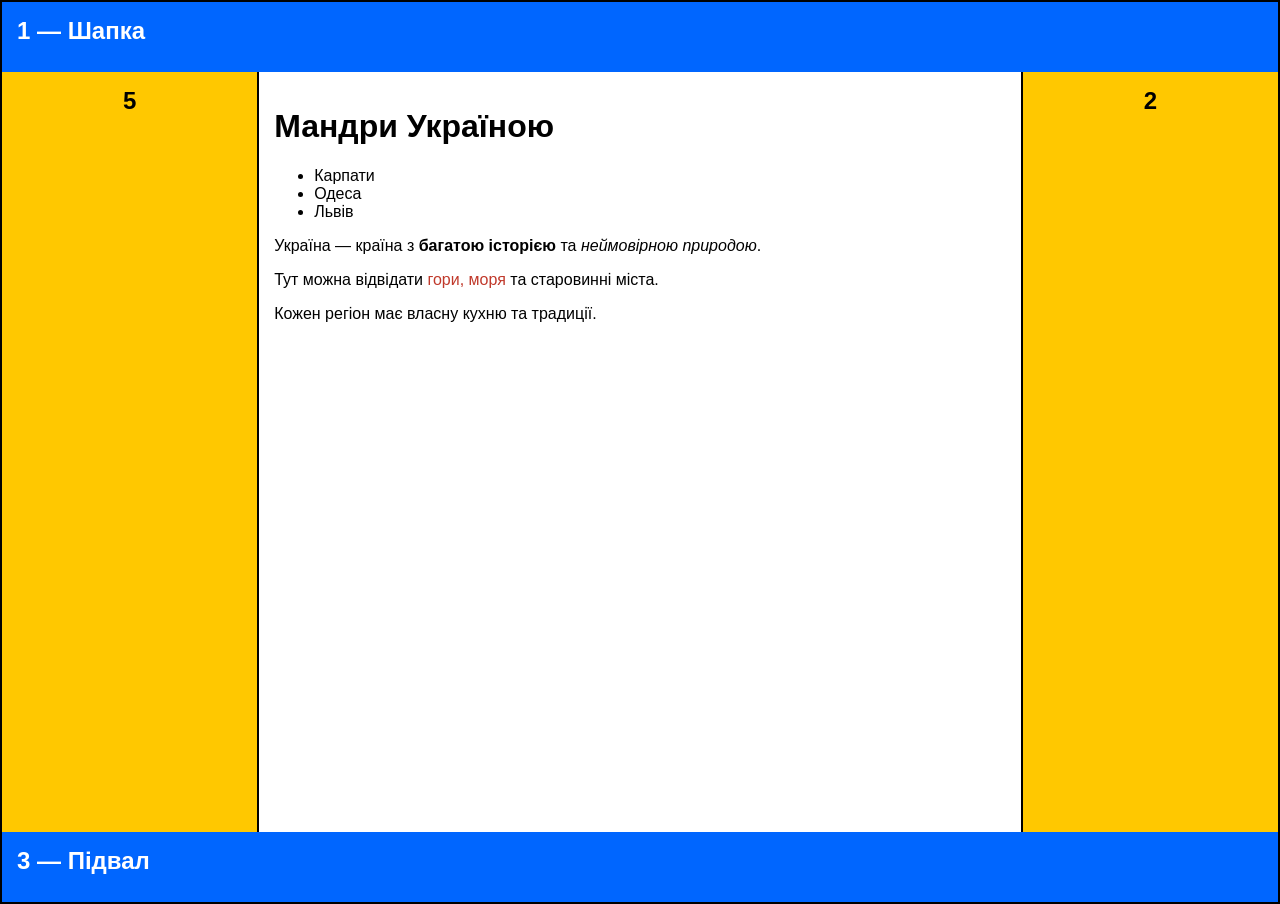
<file: lab1/index.html>
<!DOCTYPE html>
<html lang="uk">
<head>
<meta charset="UTF-8">
<meta name="viewport" content="width=device-width, initial-scale=1">
<title>Мій сайт</title>
<link rel="stylesheet" href="style.css">
</head>
<body>
<div class="page">
  <div class="block header">1 — Шапка</div>
  <div class="row">
    <div class="block side">5</div>
    <div class="block main">
      <div>
        <h1>Мандри Україною</h1>
        <ul>
          <li>Карпати</li>
          <li>Одеса</li>
          <li>Львів</li>
        </ul>
        <p>Україна — країна з <b>багатою історією</b> та <i>неймовірною природою</i>.</p>
        <p>Тут можна відвідати <span class="accent">гори, моря</span> та старовинні міста.</p>
        <p>Кожен регіон має власну кухню та традиції.</p>
      </div>
    </div>
    <div class="block side">2</div>
  </div>
  <div class="block footer">3 — Підвал</div>
</div>
</body>
</html>
</file>
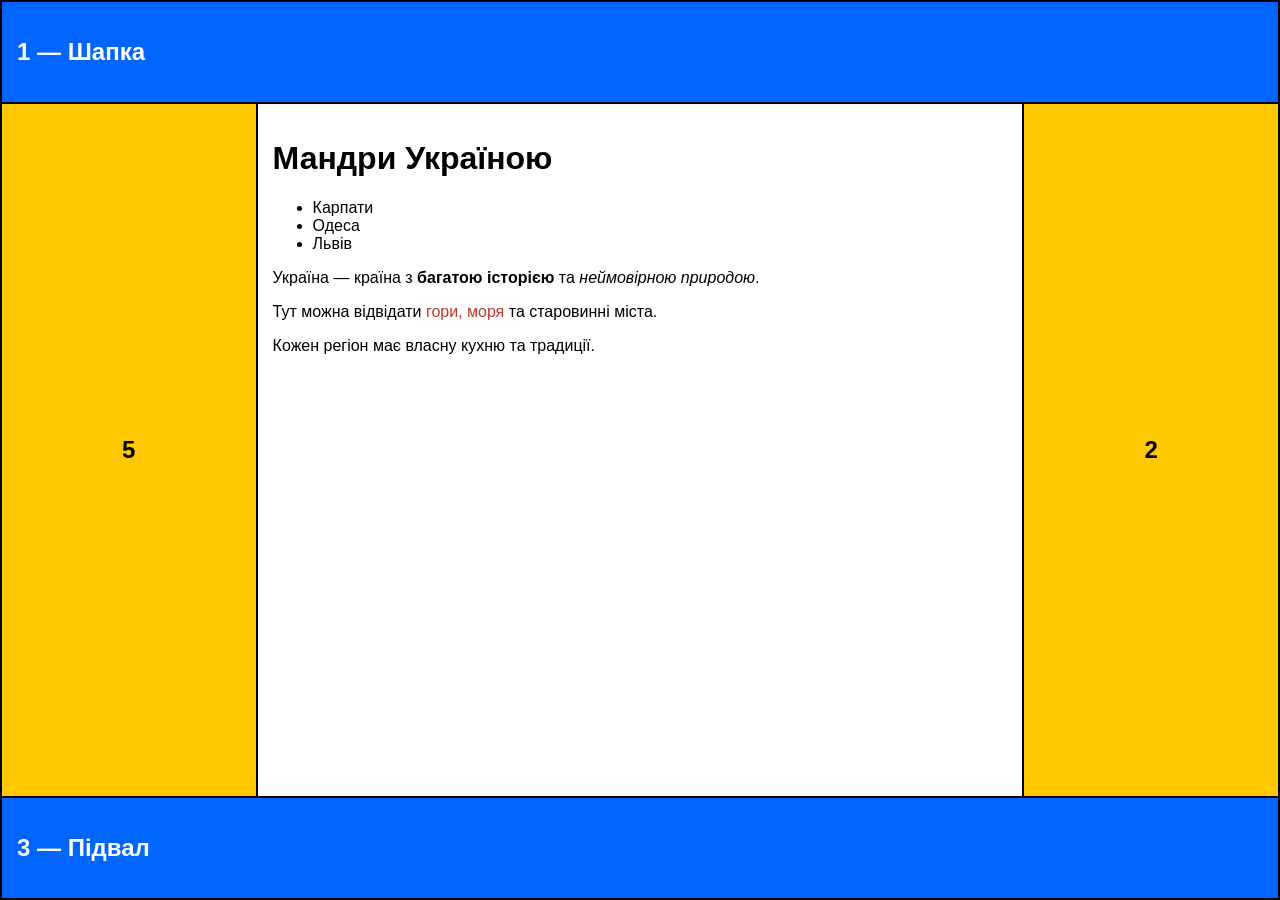
<file: lab1/index_table.html>
<!DOCTYPE html>
<html lang="uk">
<head>
<meta charset="UTF-8">
<meta name="viewport" content="width=device-width, initial-scale=1">
<title>Мій сайт</title>
<link rel="stylesheet" href="style_table.css">
</head>
<body>
<table>
  <tr>
    <td id="b1" colspan="3">1 — Шапка</td>
</tr>
  <tr>
    <td id="b5">5</td>
    <td id="b4">
      <div>
        <h1>Мандри Україною</h1>
        <ul>
          <li>Карпати</li>
          <li>Одеса</li>
          <li>Львів</li>
        </ul>
        <p>Україна — країна з <b>багатою історією</b> та <i>неймовірною природою</i>.</p>
        <p>Тут можна відвідати <span class="accent">гори, моря</span> та старовинні міста.</p>
        <p>Кожен регіон має власну кухню та традиції.</p>
      </div>
    </td>
    <td id="b2">2</td>
  </tr>
  <tr>
    <td id="b3" colspan="3">3 — Підвал</td>
  </tr>
</table>
</body>
</html>
</file>
<file: lab1/style.css>
body { 
    margin: 0; 
    font-family: Arial, sans-serif; 
}
.page { 
    display: flex; 
    flex-direction: column; 
    min-height: 100vh; 
    border: 2px solid #000; 
}
.row  { 
    display: flex; 
    flex: 1; 
}

.block { 
    padding: 15px; 
    box-sizing: border-box; 
    transition: background 0.3s; 
}

.header, .footer { 
    background: #0066ff; 
    color: #fff; 
    font-size: 24px; 
    font-weight: bold; 
    height: 70px; 
}
.header:hover, .footer:hover { 
    background: #003399; 
}

.side { 
    background: #ffc800; 
    width: 20%; 
    font-size: 24px; 
    font-weight: bold; 
    text-align: center; 
}
.side:hover { 
    background: #ff8800; 
}

.main { 
    background: #fff; 
    flex: 1; 
    border-left: 2px solid #000; 
    border-right: 2px solid #000; 
}
.main:hover { 
    background: #f0f8ff; 
}

.accent { 
    color: #c0392b; 
}

@media (max-width: 480px) {
    .row { flex-direction: column; }
    .side { width: 100%; }
    .main { border: none; }
}
</file>
<file: lab1/style_table.css>
body { 
    margin: 0; 
    font-family: Arial, 
    sans-serif; 
}
table { 
    width: 100%; 
    height: 100vh; 
    border-collapse: collapse; 
}
td { 
    border: 2px solid #000; 
    padding: 15px; 
    transition: background 0.3s; 
}
#b1, #b3 { 
    background: #0066ff; 
    color: #fff; 
    height: 70px; 
    font-size: 24px; 
    font-weight: bold; 
}
#b1:hover, #b3:hover { 
    background: #003399; 
}
#b5, #b2 { 
    background: #ffc800; 
    width: 20%; 
    font-size: 24px; 
    font-weight: bold; 
    text-align: center; 
}
#b5:hover, #b2:hover { 
    background: #ff8800; 
}
#b4 { 
    background: #fff; 
    vertical-align: top; 
}
#b4:hover { 
    background: #f0f8ff; 
}
.accent { 
    color: #c0392b; 
}
 @media (max-width: 480px) {
    table, tbody, tr, td { 
        display: block; 
        width: 100% !important; 
        height: auto; 
        box-sizing: border-box; 
    }
  }
</file>
